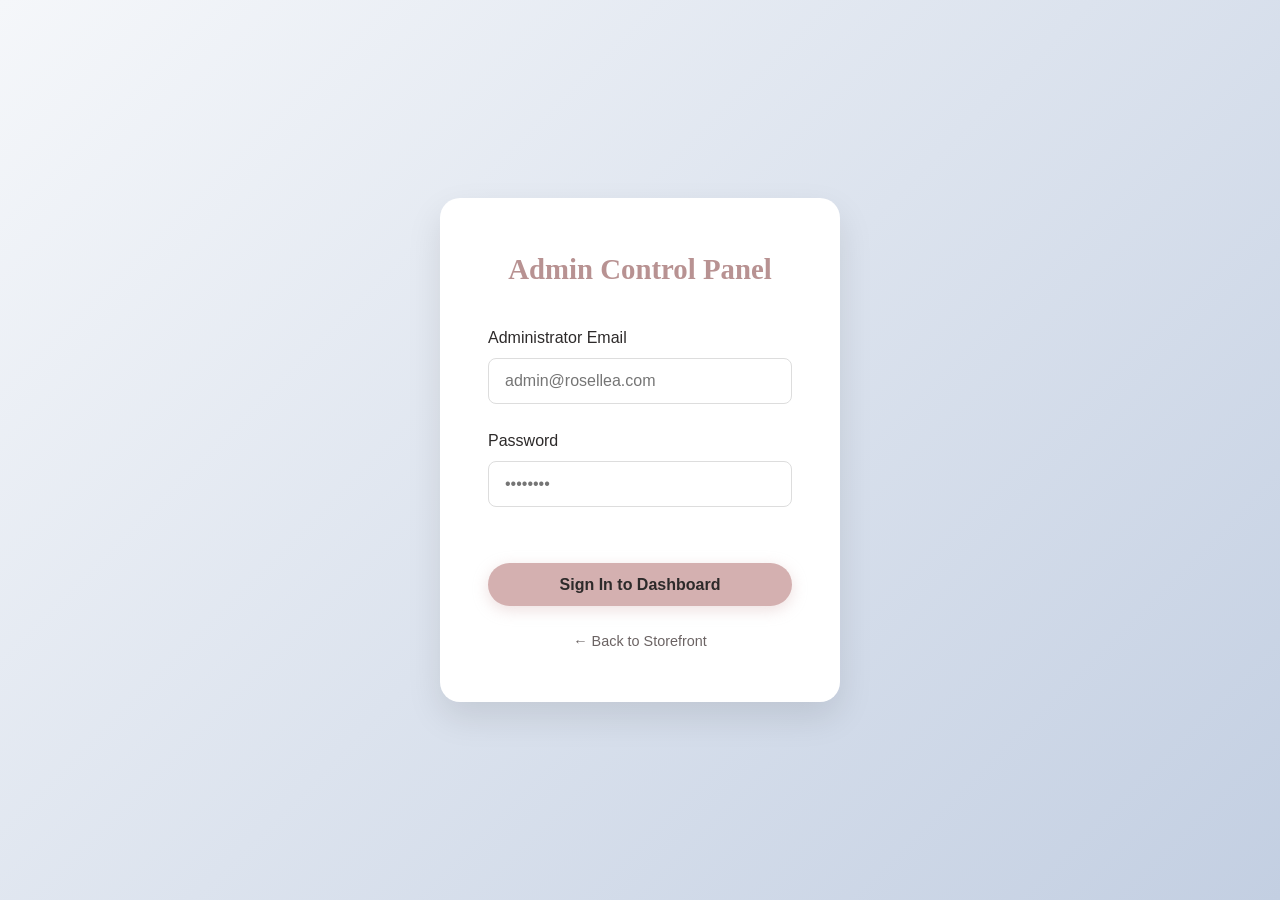
<file: admin_login.html>
<!DOCTYPE html>
<html lang="en">
<head>
    <meta charset="UTF-8">
    <meta name="viewport" content="width=device-width, initial-scale=1.0">
    <title>Admin Login | ROSELLEA</title>
    <link rel="stylesheet" href="css/style.css">
    <style>
        body { 
            background: linear-gradient(135deg, #f5f7fa 0%, #c3cfe2 100%); 
            display: flex; 
            align-items: center; 
            justify-content: center; 
            height: 100vh; 
            margin: 0;
        }
        .admin-login-box {
            background: white;
            padding: 3rem;
            border-radius: 20px;
            box-shadow: 0 15px 35px rgba(0,0,0,0.1);
            width: 100%;
            max-width: 400px;
            text-align: center;
        }
        .admin-login-box h1 {
            color: var(--primary-dark);
            margin-bottom: 2rem;
            font-size: 1.8rem;
        }
    </style>
</head>
<body>
    <div class="admin-login-box">
        <h1>Admin Control Panel</h1>
        <form id="admin-login-form">
            <div class="form-group" style="text-align: left;">
                <label>Administrator Email</label>
                <input type="email" id="adm_email" placeholder="admin@rosellea.com" required>
            </div>
            <div class="form-group" style="text-align: left; margin-top: 1rem;">
                <label>Password</label>
                <input type="password" id="adm_password" placeholder="••••••••" required>
            </div>
            <button type="submit" class="btn-primary" style="width: 100%; margin-top: 2rem;">Sign In to Dashboard</button>
        </form>
        <p style="margin-top: 1.5rem; font-size: 0.9rem;">
            <a href="index.html" style="color: var(--text-light); text-decoration: none;">← Back to Storefront</a>
        </p>
    </div>

    <script>
        document.getElementById('admin-login-form').addEventListener('submit', (e) => {
            e.preventDefault();
            const email = document.getElementById('adm_email').value;
            const password = document.getElementById('adm_password').value;

            fetch('api.php', {
                method: 'POST',
                headers: { 'Content-Type': 'application/json' },
                body: JSON.stringify({ action: 'login', email, password })
            })
            .then(res => res.json())
            .then(data => {
                if (data.status === 'success') {
                    if (data.user.role === 'admin') {
                        window.location.href = 'admin.html';
                    } else {
                        alert("Access Denied: This area is for administrators only.");
                        fetch('api.php', { method: 'POST', body: JSON.stringify({ action: 'logout' }) });
                    }
                } else {
                    alert(data.message);
                }
            });
        });
    </script>
</body>
</html>
</file>
<file: css/style.css>
/* =========================================
   ROSELLEA DESIGN SYSTEM
   ========================================= */
:root {
    --bg-color: #FDFBF7;
    --primary-color: #D4B0B0;
    --primary-dark: #b89292;
    --text-dark: #2D2A2A;
    --text-light: #6b6363;
    --white: #ffffff;
    --accent: #E8D0D0;
    --card-shadow: 0 8px 30px rgba(0, 0, 0, 0.04);
    --glass-bg: rgba(255, 255, 255, 0.85);
    --transition: all 0.3s cubic-bezier(0.25, 0.8, 0.25, 1);
    
    --font-sans: 'Outfit', sans-serif;
    --font-serif: 'Playfair Display', serif;
}

* {
    margin: 0;
    padding: 0;
    box-sizing: border-box;
}

body {
    font-family: var(--font-sans);
    background-color: var(--bg-color);
    color: var(--text-dark);
    line-height: 1.6;
    overflow-x: hidden;
}

h1, h2, h3, h4 {
    font-family: var(--font-serif);
    color: var(--text-dark);
}

/* HEADER */
.glass-header {
    background: var(--glass-bg);
    backdrop-filter: blur(12px);
    -webkit-backdrop-filter: blur(12px);
    position: fixed;
    top: 0;
    width: 100%;
    z-index: 1000;
    display: flex;
    justify-content: space-between;
    align-items: center;
    padding: 1rem 5%;
    border-bottom: 1px solid rgba(255, 255, 255, 0.3);
    box-shadow: 0 4px 6px rgba(0,0,0,0.02);
}

.logo h1 {
    font-size: 1.8rem;
    letter-spacing: 2px;
    font-weight: 600;
}
.logo span {
    font-family: var(--font-sans);
    font-size: 0.9rem;
    color: var(--primary-dark);
}

nav ul {
    list-style: none;
    display: flex;
    gap: 2rem;
}

nav ul li a {
    text-decoration: none;
    color: var(--text-dark);
    font-weight: 500;
    font-size: 1rem;
    transition: var(--transition);
    position: relative;
}

nav ul li a:hover, nav ul li a.active {
    color: var(--primary-dark);
}

.header-icons {
    display: flex;
    align-items: center;
    gap: 1.5rem;
}

.header-icons .cart-btn, .header-icons .login-btn {
    background: none;
    border: none;
    font-size: 1.6rem;
    cursor: pointer;
    position: relative;
    color: var(--text-dark);
    transition: var(--transition);
    display: flex;
    align-items: center;
    gap: 0.5rem;
}

.login-btn span {
    font-size: 0.9rem;
    font-weight: 500;
    font-family: var(--font-sans);
}

.login-btn:hover {
    color: var(--primary-dark);
}

.cart-count {
    position: absolute;
    top: -5px;
    right: -8px;
    background-color: var(--primary-dark);
    color: var(--white);
    font-size: 0.75rem;
    font-weight: bold;
    height: 18px;
    width: 18px;
    border-radius: 50%;
    display: flex;
    align-items: center;
    justify-content: center;
}

/* HERO SECTION */
.hero {
    height: 70vh;
    margin-top: 70px;
    position: relative;
    display: flex;
    align-items: center;
    padding: 0 5%;
    overflow: hidden;
}

.hero-slide {
    position: absolute;
    top: 0; left: 0; width: 100%; height: 100%;
    background-position: center;
    background-size: cover;
    background-repeat: no-repeat;
    opacity: 0;
    transition: opacity 1.5s cubic-bezier(0.4, 0, 0.2, 1);
    z-index: 1;
}

.hero-slide.active {
    opacity: 1;
}

.hero-content {
    position: relative;
    z-index: 2;
    max-width: 500px;
    animation: fadeInUp 1s ease-out;
}

.hero-content h2 {
    font-size: 3.5rem;
    line-height: 1.1;
    margin-bottom: 1rem;
}

.hero-content p {
    font-size: 1.1rem;
    color: var(--text-light);
    margin-bottom: 2rem;
}

.btn-primary {
    background-color: var(--primary-color);
    color: var(--text-dark);
    border: none;
    padding: 0.8rem 2rem;
    font-size: 1rem;
    font-weight: 600;
    font-family: var(--font-sans);
    cursor: pointer;
    border-radius: 30px;
    transition: var(--transition);
    box-shadow: 0 4px 15px rgba(212, 176, 176, 0.4);
}

.btn-primary:hover {
    background-color: var(--primary-dark);
    color: var(--white);
    transform: translateY(-2px);
}

@keyframes fadeInUp {
    from { opacity: 0; transform: translateY(20px); }
    to { opacity: 1; transform: translateY(0); }
}

/* CATEGORIES */
.section-container {
    padding: 4rem 5%;
}

.section-title {
    font-size: 2.5rem;
    text-align: center;
    margin-bottom: 3rem;
    position: relative;
}

.section-title::after {
    content: '';
    width: 60px;
    height: 3px;
    background: var(--primary-color);
    display: block;
    margin: 10px auto 0;
}

.category-tabs {
    display: flex;
    gap: 1.5rem;
    overflow-x: auto;
    padding-bottom: 1rem;
    -ms-overflow-style: none;
    scrollbar-width: none;
}
.category-tabs::-webkit-scrollbar {
    display: none;
}

.category-card {
    min-width: 250px;
    height: 350px;
    border-radius: 16px;
    overflow: hidden;
    position: relative;
    cursor: pointer;
    transition: var(--transition);
}

.category-card img {
    width: 100%;
    height: 100%;
    object-fit: cover;
    transition: var(--transition);
}

.category-card .overlay {
    position: absolute;
    inset: 0;
    background: linear-gradient(to top, rgba(0,0,0,0.7) 0%, rgba(0,0,0,0) 60%);
    display: flex;
    align-items: flex-end;
    padding: 1.5rem;
    transition: var(--transition);
}

.category-card h3 {
    color: var(--white);
    font-family: var(--font-sans);
    font-size: 1.2rem;
    font-weight: 500;
}

.category-card:hover {
    transform: translateY(-5px);
    box-shadow: 0 15px 30px rgba(0,0,0,0.1);
}

.category-card:hover img {
    transform: scale(1.05);
}

/* MAIN LAYOUT */
.layout-main {
    display: flex;
    padding: 0 5% 4rem;
    gap: 3rem;
}

.brands-sidebar {
    width: 220px;
    flex-shrink: 0;
    background: var(--white);
    padding: 2rem;
    border-radius: 16px;
    box-shadow: var(--card-shadow);
    height: fit-content;
    position: sticky;
    top: 100px;
}

.sidebar-title {
    font-size: 1.4rem;
    margin-bottom: 1.5rem;
    border-bottom: 1px solid var(--accent);
    padding-bottom: 0.5rem;
}

.brand-list {
    list-style: none;
}

.brand-list li {
    padding: 0.8rem 0;
    border-bottom: 1px solid #f0f0f0;
    cursor: pointer;
    font-weight: 500;
    transition: var(--transition);
    color: var(--text-light);
}

.brand-list li:hover, .brand-list li.active {
    color: var(--primary-dark);
    padding-left: 10px;
}

.product-dashboard {
    flex-grow: 1;
}

.dashboard-header {
    margin-bottom: 2rem;
    display: flex;
    justify-content: space-between;
    align-items: center;
}

.product-grid {
    display: grid;
    grid-template-columns: repeat(auto-fill, minmax(240px, 1fr));
    gap: 2rem;
}

.product-card {
    background: var(--white);
    border-radius: 16px;
    padding: 1rem;
    box-shadow: var(--card-shadow);
    transition: var(--transition);
    position: relative;
    display: flex;
    flex-direction: column;
}

.product-card:hover {
    transform: translateY(-5px);
    box-shadow: 0 12px 40px rgba(0,0,0,0.08);
}

.product-img-wrap {
    width: 100%;
    height: 220px;
    border-radius: 12px;
    overflow: hidden;
    margin-bottom: 1rem;
    background: #f9f9f9;
}

.product-img-wrap img {
    width: 100%;
    height: 100%;
    object-fit: contain;
    mix-blend-mode: multiply;
    transition: var(--transition);
}

.product-brand {
    font-size: 0.8rem;
    color: var(--primary-dark);
    text-transform: uppercase;
    letter-spacing: 1px;
    margin-bottom: 0.3rem;
}

.product-title {
    font-family: var(--font-sans);
    font-size: 1.1rem;
    font-weight: 600;
    margin-bottom: 0.5rem;
    color: var(--text-dark);
}

.product-price {
    font-size: 1.2rem;
    font-weight: 700;
    margin-bottom: 1rem;
}

.out-of-stock-badge {
    position: absolute;
    top: 20px;
    left: 20px;
    background: #ff4757;
    color: white;
    padding: 4px 10px;
    border-radius: 20px;
    font-size: 0.75rem;
    font-weight: bold;
    z-index: 10;
}

.add-to-cart {
    margin-top: auto;
    width: 100%;
    padding: 0.8rem;
    background: var(--text-dark);
    color: var(--white);
    border: none;
    border-radius: 8px;
    font-weight: 600;
    cursor: pointer;
    transition: var(--transition);
}

.add-to-cart:hover {
    background: var(--primary-dark);
}

.add-to-cart:disabled {
    background: #ccc;
    cursor: not-allowed;
}

/* CART SIDEBAR */
.cart-overlay {
    position: fixed;
    top: 0; left: 0; width: 100%; height: 100%;
    background: rgba(0,0,0,0.4);
    z-index: 1001;
    display: none;
    opacity: 0;
    transition: opacity 0.3s ease;
}

.cart-sidebar {
    position: fixed;
    top: 0; right: -400px;
    width: 400px; height: 100%;
    background: var(--white);
    z-index: 1002;
    box-shadow: -5px 0 30px rgba(0,0,0,0.1);
    transition: right 0.4s cubic-bezier(0.25, 0.8, 0.25, 1);
    display: flex;
    flex-direction: column;
}

.cart-sidebar.open {
    right: 0;
}

.cart-overlay.show {
    display: block; opacity: 1;
}

.cart-header, .cart-footer {
    padding: 1.5rem;
}

.cart-header {
    border-bottom: 1px solid #eee;
    display: flex; justify-content: space-between; align-items: center;
}

.close-cart {
    background: none; border: none; font-size: 1.8rem; cursor: pointer;
}

.cart-items {
    flex-grow: 1; overflow-y: auto; padding: 1.5rem;
    display: flex; flex-direction: column; gap: 1rem;
}

.cart-item {
    display: flex; gap: 1rem; align-items: center;
    border-bottom: 1px solid #f0f0f0; padding-bottom: 1rem;
}

.cart-item img {
    width: 70px; height: 70px; border-radius: 8px; object-fit: cover;
}

.cart-item-info { flex-grow: 1; }
.cart-item-actions { display: flex; align-items: center; gap: 0.5rem; margin-top: 5px; }

.qty-btn {
    width: 24px; height: 24px; border-radius: 50%;
    border: 1px solid #ccc; background: none; cursor: pointer;
}

.cart-total {
    display: flex; justify-content: space-between;
    font-size: 1.2rem; font-weight: 700; margin-bottom: 1rem;
}
.checkout-btn { width: 100%; }

/* MODALS */
.modal {
    display: none; position: fixed;
    top: 0; left: 0; width: 100%; height: 100%;
    background: rgba(0,0,0,0.5); z-index: 2000;
    align-items: center; justify-content: center;
    backdrop-filter: blur(5px);
}
.modal.show { display: flex; animation: fadeIn 0.3s ease; }

.modal-content {
    background: var(--white); padding: 2.5rem;
    border-radius: 20px; width: 90%; max-width: 500px;
    position: relative; box-shadow: 0 15px 50px rgba(0,0,0,0.2);
    transform: scale(0.95); transition: var(--transition);
    max-height: 90vh;
    overflow-y: auto;
}
.modal.show .modal-content { transform: scale(1); }

.close-modal { position: absolute; top: 20px; right: 20px; font-size: 1.5rem; cursor: pointer; }

.form-group { margin-bottom: 1.5rem; }
.form-group label { display: block; margin-bottom: 0.5rem; font-weight: 500; }
.form-group input, .form-group textarea, .form-group select {
    width: 100%; padding: 0.8rem 1rem;
    border: 1px solid #ddd; border-radius: 8px; font-family: inherit;
    font-size: 1rem; outline: none; transition: border 0.3s ease;
}
.form-group input:focus, .form-group textarea:focus { border-color: var(--primary-dark); }
.order-summary-box { background: #f9f9f9; padding: 1rem; border-radius: 8px; margin-bottom: 1rem; }

@keyframes fadeIn { from { opacity: 0; } to { opacity: 1; } }

/* ADMIN UI */
.admin-body { background: #f4f6f9; }
.admin-container { display: flex; margin-top: 80px; min-height: calc(100vh - 80px); }
.admin-sidebar { width: 250px; background: var(--white); padding: 2rem; border-right: 1px solid #e0e0e0; }
.admin-sidebar ul { list-style: none; }
.admin-sidebar li { padding: 1rem; cursor: pointer; font-weight: 500; border-radius: 8px; margin-bottom: 0.5rem; }
.admin-sidebar li.active { background: var(--accent); color: var(--text-dark); }
.admin-main { flex-grow: 1; padding: 3rem; }

.table-container {
    background: var(--white); border-radius: 12px; box-shadow: var(--card-shadow);
    padding: 1.5rem; margin-top: 2rem; overflow-x: auto;
}
.admin-table { width: 100%; border-collapse: collapse; }
.admin-table th, .admin-table td { padding: 1rem; text-align: left; border-bottom: 1px solid #f0f0f0; }
.admin-table th { font-weight: 600; color: var(--text-light); }
.admin-table img { width: 50px; height: 50px; border-radius: 6px; object-fit: cover; }

.status-badge { padding: 4px 10px; border-radius: 20px; font-size: 0.8rem; font-weight: 600; }
.status-in { background: #d4edda; color: #155724; }
.status-out { background: #f8d7da; color: #721c24; }

.btn-small { padding: 5px 10px; font-size: 0.8rem; border: none; border-radius: 4px; cursor: pointer; font-weight: 600; margin-right: 5px; }
.btn-toggle { background: #e2e3e5; color: #383d41; }
/* USER DASHBOARD */
.profile-modal {
    max-width: 800px;
    padding: 0;
    overflow: hidden;
}

.dashboard-layout {
    display: flex;
    min-height: 500px;
}

.dashboard-tabs {
    width: 200px;
    background: #f9f9f9;
    padding: 2rem 1rem;
    display: flex;
    flex-direction: column;
    gap: 0.5rem;
    border-right: 1px solid #eee;
}

.tab-btn {
    padding: 1rem;
    border: none;
    background: none;
    text-align: left;
    font-family: inherit;
    font-size: 0.95rem;
    font-weight: 500;
    cursor: pointer;
    border-radius: 8px;
    transition: var(--transition);
    color: var(--text-light);
}

.tab-btn.active {
    background: var(--accent);
    color: var(--text-dark);
}

.tab-btn:hover:not(.active) {
    background: #f0f0f0;
}

.logout-dash-btn {
    margin-top: auto;
    color: #ff4757;
}

.dashboard-content {
    flex-grow: 1;
    padding: 2.5rem;
    max-height: 600px;
    overflow-y: auto;
}

.dash-tab-content {
    display: none;
    animation: fadeIn 0.3s ease;
}

.dash-tab-content.active {
    display: block;
}

.dash-tab-content h3 {
    margin-bottom: 2rem;
    font-size: 1.8rem;
}

.order-list {
    display: flex;
    flex-direction: column;
    gap: 1.5rem;
}

.order-card {
    border: 1px solid #eee;
    border-radius: 12px;
    padding: 1.5rem;
    background: #fff;
}

.order-card-header {
    display: flex;
    justify-content: space-between;
    margin-bottom: 1rem;
    padding-bottom: 1rem;
    border-bottom: 1px solid #f9f9f9;
}

.order-id { font-weight: 700; color: var(--text-dark); }
.order-date { color: var(--text-light); font-size: 0.9rem; }
.order-status { font-weight: 600; color: var(--primary-dark); }

.order-items-mini {
    display: flex;
    flex-direction: column;
    gap: 0.8rem;
}

.order-item-mini {
    display: flex;
    align-items: center;
    gap: 1rem;
}

.order-item-mini img {
    width: 40px;
    height: 40px;
    border-radius: 4px;
    object-fit: cover;
}

.order-total-dash {
    margin-top: 1rem;
    text-align: right;
    font-weight: 700;
    font-size: 1.1rem;
}

@media (max-width: 768px) {
    .dashboard-layout {
        flex-direction: column;
    }
    .dashboard-tabs {
        width: 100%;
        flex-direction: row;
        overflow-x: auto;
        padding: 1rem;
    }
    .tab-btn {
        white-space: nowrap;
    }
}

.admin-tab-panel { display: none; }
.admin-tab-panel.active { display: block; animation: fadeIn 0.4s ease; }
.admin-sidebar li { transition: var(--transition); }
.admin-sidebar li.active { background: var(--accent); position: relative; }
.admin-sidebar li.active::before { content: ''; position: absolute; left: 0; top: 0; height: 100%; width: 5px; background: var(--primary-dark); }

.status-badge.status-pending { background: #fff3cd; color: #856404; }
.status-badge.status-active { background: #d4edda; color: #155724; }
.status-badge.status-rejected { background: #f8d7da; color: #721c24; }

.mini-grid { grid-template-columns: repeat(auto-fill, minmax(180px, 1fr)); gap: 1rem; }
.seller-stock-badge { font-size: 0.8rem; padding: 2px 8px; border-radius: 10px; background: #eee; }
.seller-actions { display: flex; gap: 5px; margin-top: 10px; }
.btn-mini { padding: 4px 8px; font-size: 0.7rem; }
</file>
